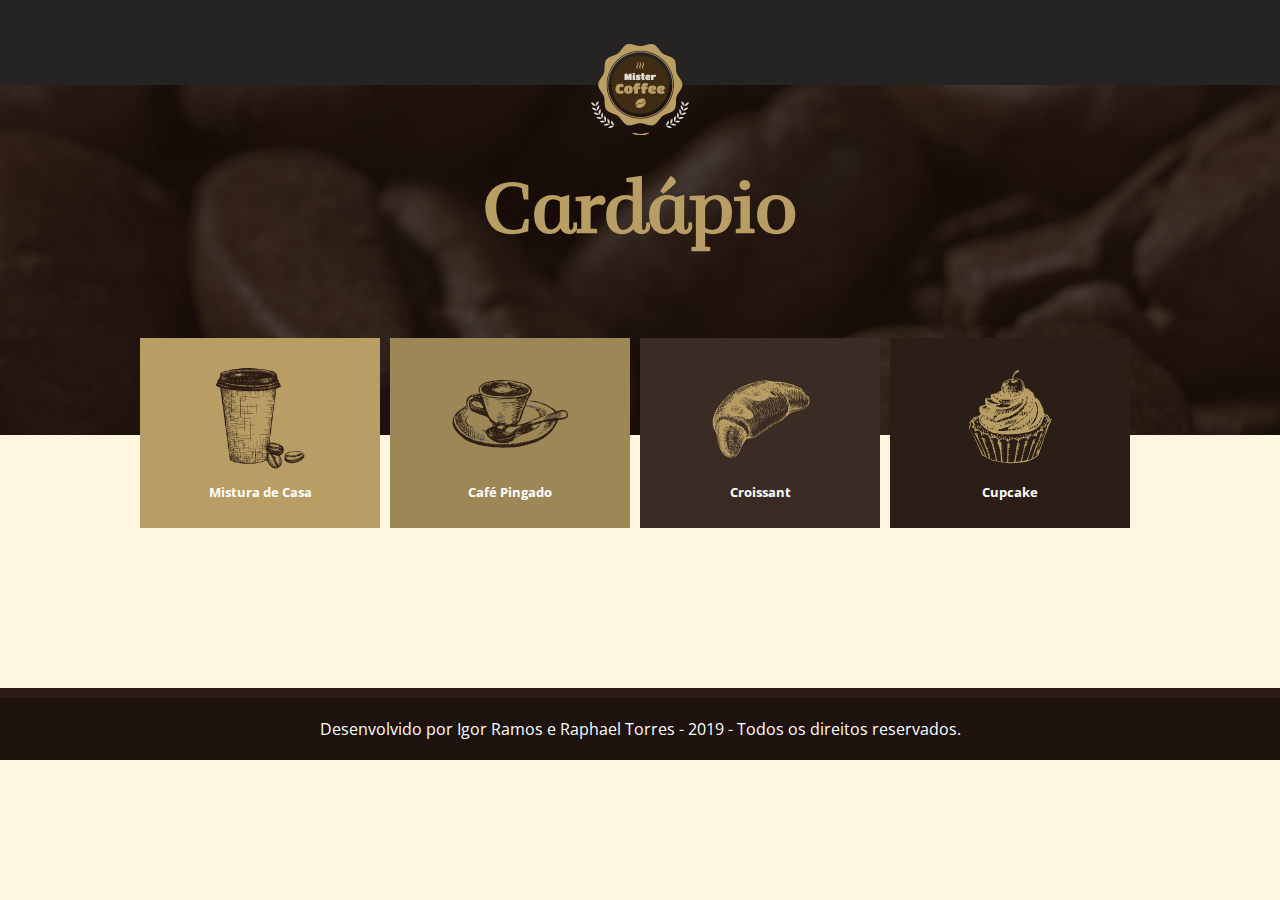
<file: index.html>
<!DOCTYPE html>
<html>
<head>
	<meta charset="UTF-8">
	<title>Cafeteria Vassouras</title>
	<meta charset="utf-8">
	<link rel="icon" href="assests/img/favicon.ico" type="image/x-icon">
	<link rel="stylesheet" href="assets/css/style.css">
	<link href="https://fonts.googleapis.com/css?family=Open+Sans" rel="stylesheet">
</head>

<body>
	<div class="header-top">
		<img src="assets/images/logo.png" class="text-center" id="logo">
	</div>
	<section class="slider">

		<div class="slider-intro aligner">
			<h1>Cardápio</h1>	
		</div>

		<div class="cards-center">
			<div class="intro-c">

				<div class="cards-intro">
					<div class="cards c1 fleft">
						<a href="mistura-da-casa.html">
							<img src="assets/images/icon1.png" class="icon">
						</a>
						<h5> <a href="mistura-da-casa.html">Mistura de Casa</a></h5>
					</div>
					<div class="cards c2 fleft">
						<a href="cafe-pingado.html">
							<img src="assets/images/2.svg" class="icon">
						</a>
						<h5><a href="cafe-pingado.html">Café Pingado</a></h5>
					</div>
					<div class="cards c3 fleft">
						<a href="croissant.html">
							<img src="assets/images/3.svg" class="icon">
						</a>
						<h5><a href="croissant.html">Croissant</a></h5>
					</div>
					<div class="cards c4 fleft">
						<a href="cupcake.html">
							<img src="assets/images/4.svg" class="icon">
						</a>
						<h5><a href="cupcake.html">Cupcake</a></h5>
					</div>
				</div> 

			</div>
		</div>
	</section>
	<footer>
		<div class="footer-top text-center"></div>

		<div class="footer-bottom text-center">
			<p>Desenvolvido por Igor Ramos e Raphael Torres - 2019 - Todos os direitos reservados.</p>
		</div>
	</footer>
</body>
</html>
</file>
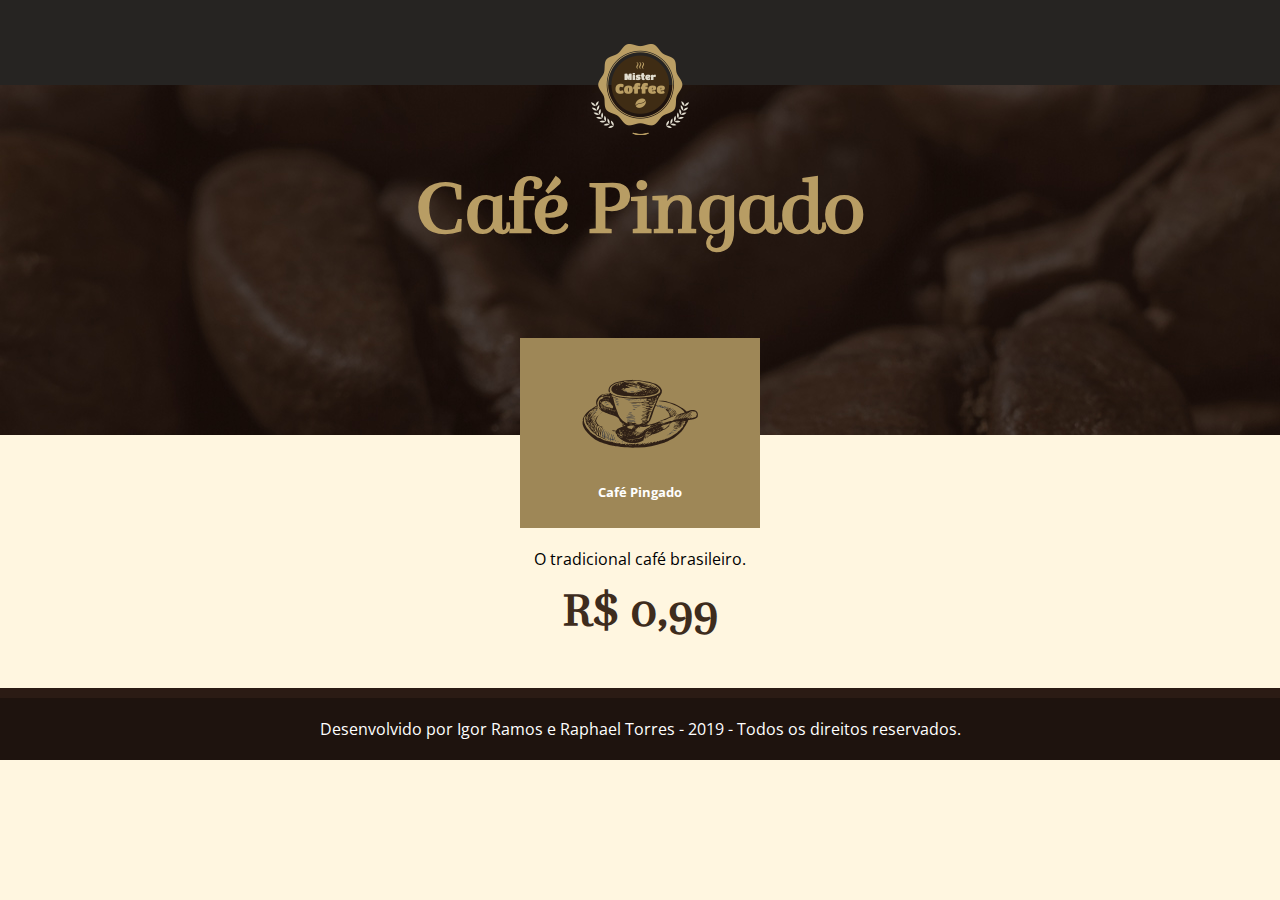
<file: cafe-pingado.html>
<!DOCTYPE html>
<html>
<head>
	<meta charset="UTF-8">
	<title>Cafeteria Vassouras</title>
	<meta charset="utf-8">
	<link rel="icon" href="assests/img/favicon.ico" type="image/x-icon">
	<link rel="stylesheet" href="assets/css/style.css">
	<link href="https://fonts.googleapis.com/css?family=Open+Sans" rel="stylesheet">
</head>

<body>
	<div class="header-top">
		<img src="assets/images/logo.png" class="text-center" id="logo">
	</div>
	<section class="slider">

		<div class="slider-intro aligner">
			<h1>Café Pingado</h1>	
		</div>

		<div class="cards-center">
			<div class="intro-c">

				<div class="cards-intro">
					<div class="cards2 c2">
						<img src="assets/images/2.svg" class="icon">
						<h5>Café Pingado</h5>
					</div>
				</div> 		
				<p class="text-center desc">O tradicional café brasileiro.</p>
				<h1 class="price text-center">R$ 0,99</h1>
			</div>

		</div>

		
	</section>

	<footer>
		<div class="footer-top text-center"></div>

		<div class="footer-bottom text-center">
			<p>Desenvolvido por Igor Ramos e Raphael Torres - 2019 - Todos os direitos reservados.</p>
		</div>
	</footer>
</body>
</html>
</file>
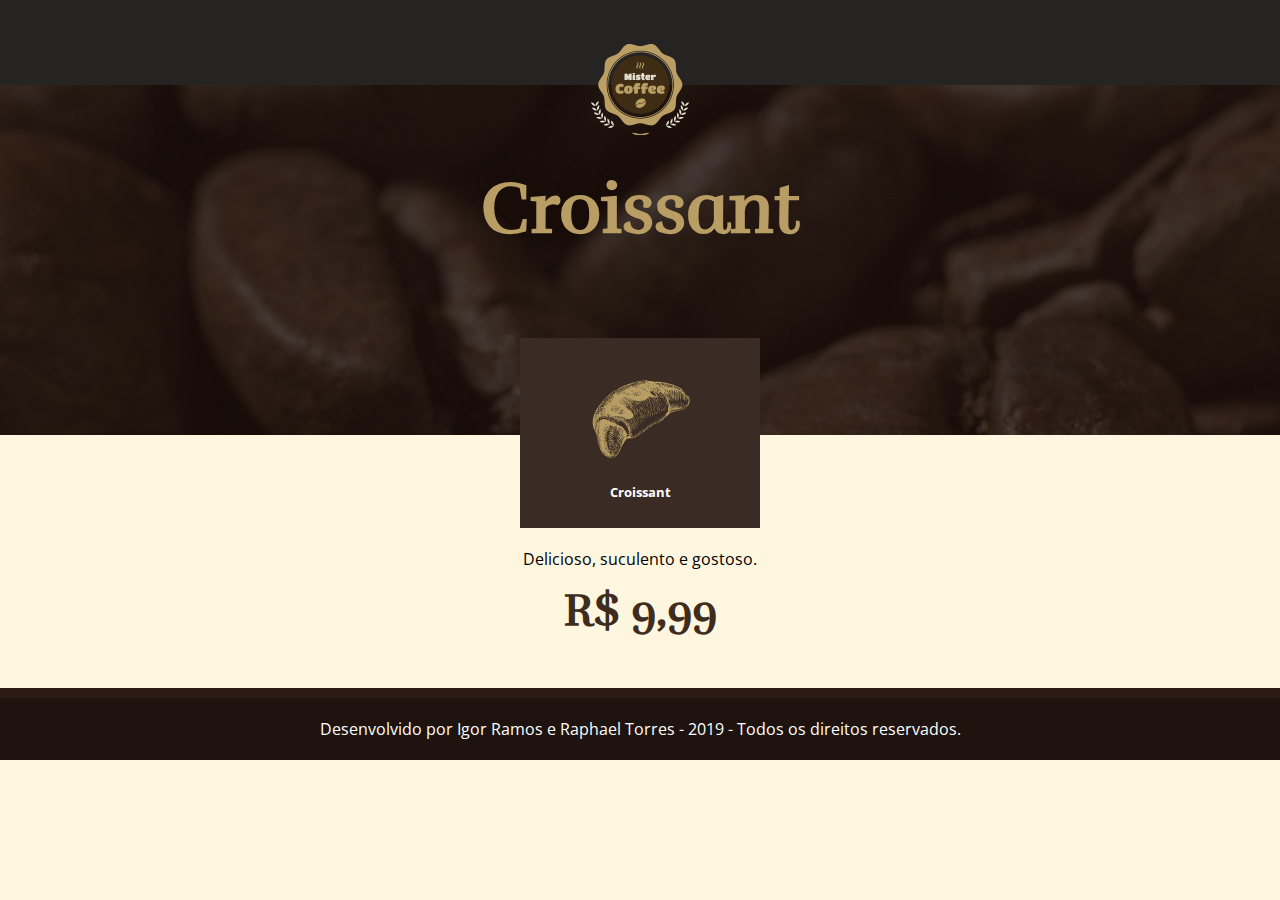
<file: croissant.html>
<!DOCTYPE html>
<html>
<head>
	<meta charset="UTF-8">
	<title>Cafeteria Vassouras</title>
	<meta charset="utf-8">
	<link rel="icon" href="assests/img/favicon.ico" type="image/x-icon">
	<link rel="stylesheet" href="assets/css/style.css">
	<link href="https://fonts.googleapis.com/css?family=Open+Sans" rel="stylesheet">
</head>

<body>
	<div class="header-top">
		<img src="assets/images/logo.png" class="text-center" id="logo">
	</div>
	<section class="slider">

		<div class="slider-intro aligner">
			<h1>Croissant</h1>	
		</div>

		<div class="cards-center">
			<div class="intro-c">

				<div class="cards-intro">
					<div class="cards2 c3">
						<img src="assets/images/3.svg" class="icon">
						<h5>Croissant</h5>
					</div>
				</div> 		
				<p class="text-center desc">Delicioso, suculento e gostoso.</p>
				<h1 class="price text-center">R$ 9,99</h1>
			</div>

		</div>

		
	</section>

	<footer>
		<div class="footer-top text-center"></div>

		<div class="footer-bottom text-center">
			<p>Desenvolvido por Igor Ramos e Raphael Torres - 2019 - Todos os direitos reservados.</p>
		</div>
	</footer>
</body>
</html>
</file>
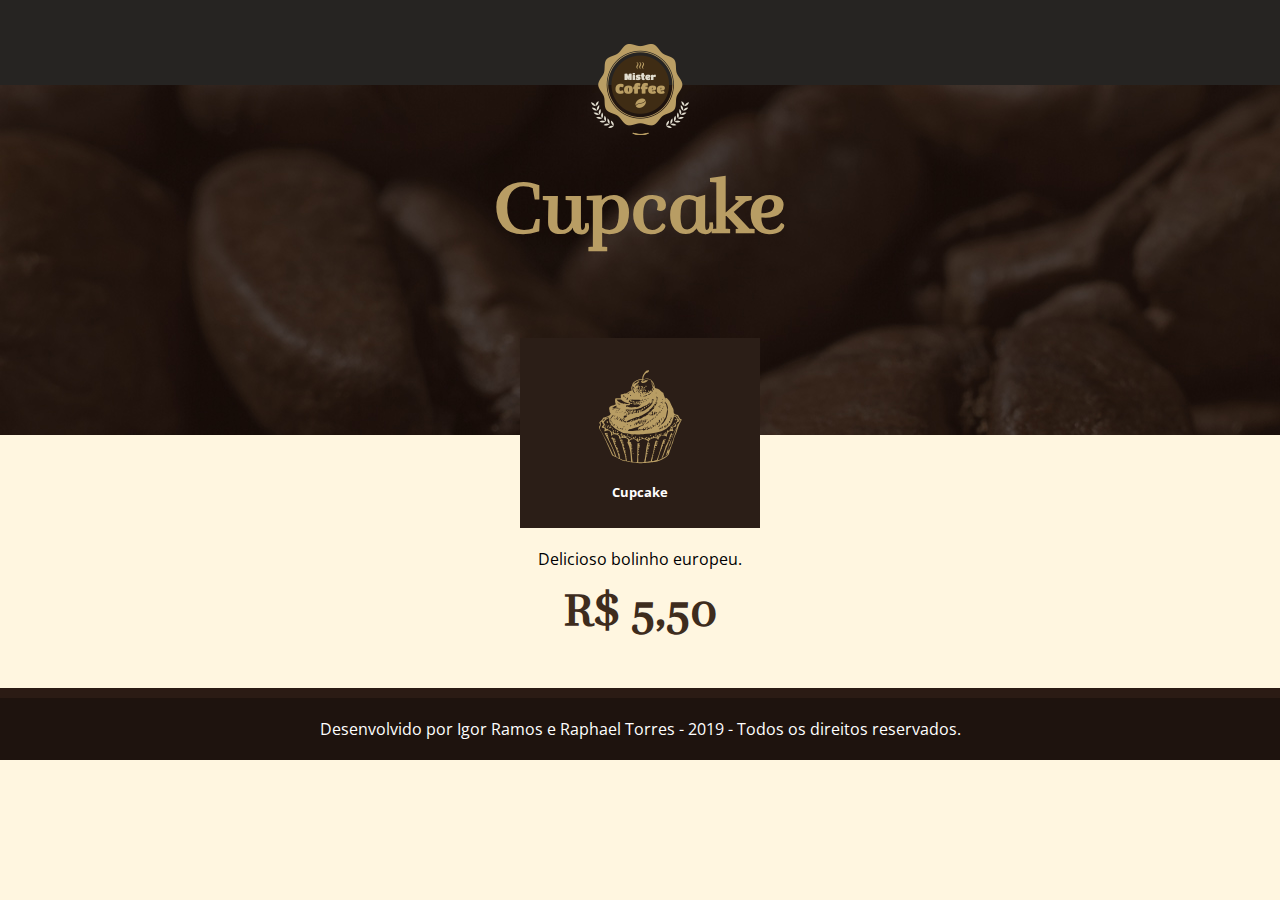
<file: cupcake.html>
<!DOCTYPE html>
<html>
<head>
	<meta charset="UTF-8">
	<title>Cafeteria Vassouras</title>
	<meta charset="utf-8">
	<link rel="icon" href="assests/img/favicon.ico" type="image/x-icon">
	<link rel="stylesheet" href="assets/css/style.css">
	<link href="https://fonts.googleapis.com/css?family=Open+Sans" rel="stylesheet">
</head>

<body>
	<div class="header-top">
		<img src="assets/images/logo.png" class="text-center" id="logo">
	</div>
	<section class="slider">

		<div class="slider-intro aligner">
			<h1>Cupcake</h1>	
		</div>

		<div class="cards-center">
			<div class="intro-c">

				<div class="cards-intro">
					<div class="cards2 c4">
						<img src="assets/images/4.svg" class="icon">
						<h5>Cupcake</h5>
					</div>
				</div> 		
				<p class="text-center desc">Delicioso bolinho europeu.</p>
				<h1 class="price text-center">R$ 5,50</h1>
			</div>

		</div>

		
	</section>

	<footer>
		<div class="footer-top text-center"></div>

		<div class="footer-bottom text-center">
			<p>Desenvolvido por Igor Ramos e Raphael Torres - 2019 - Todos os direitos reservados.</p>
		</div>
	</footer>
</body>
</html>
</file>
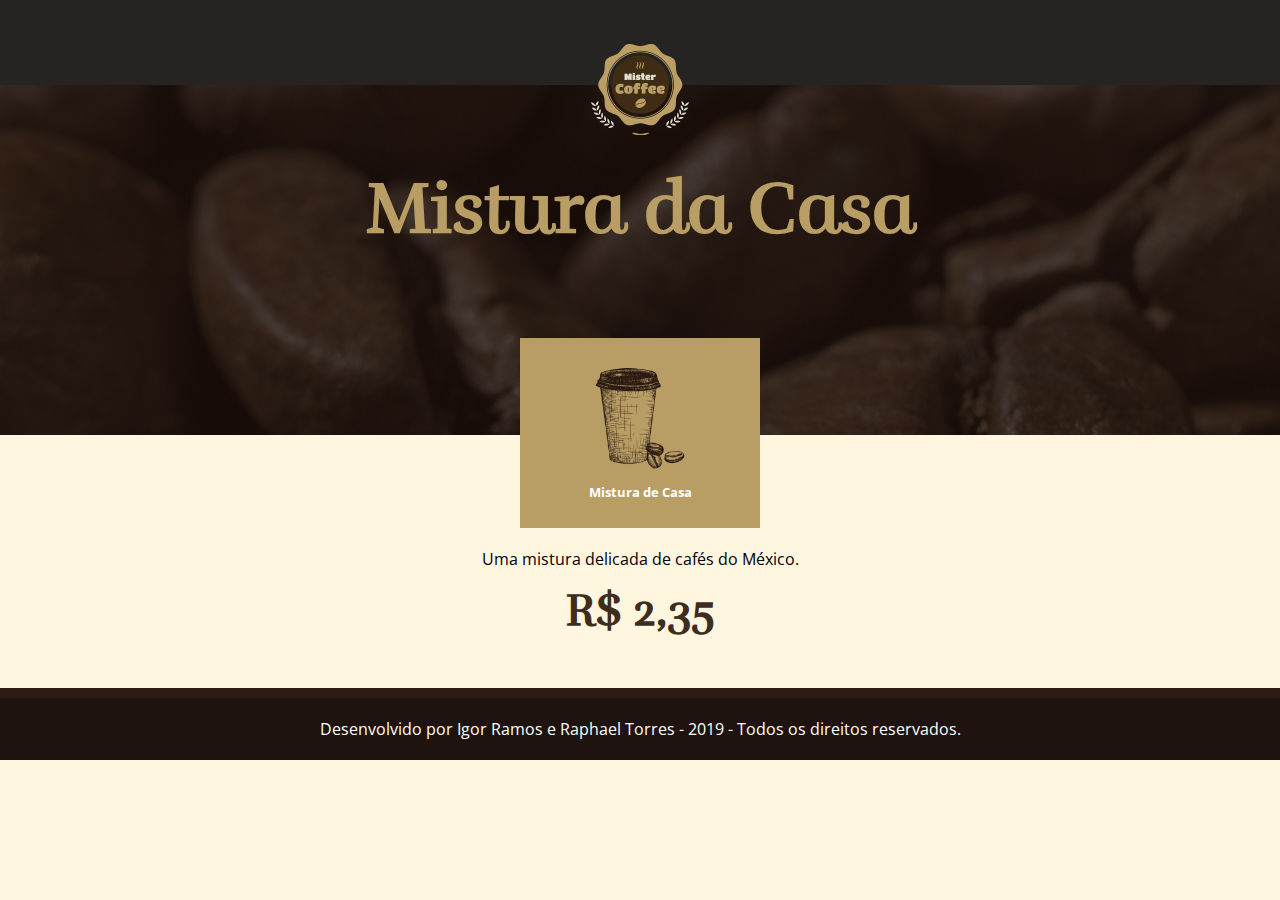
<file: mistura-da-casa.html>
<!DOCTYPE html>
<html>
<head>
	<meta charset="UTF-8">
	<title>Cafeteria Vassouras</title>
	<meta charset="utf-8">
	<link rel="icon" href="assests/img/favicon.ico" type="image/x-icon">
	<link rel="stylesheet" href="assets/css/style.css">
	<link href="https://fonts.googleapis.com/css?family=Open+Sans" rel="stylesheet">
</head>

<body>
	<div class="header-top">
		<img src="assets/images/logo.png" class="text-center" id="logo">
	</div>
	<section class="slider">

		<div class="slider-intro aligner">
			<h1>Mistura da Casa</h1>	
		</div>

		<div class="cards-center">
			<div class="intro-c">

				<div class="cards-intro">
					<div class="cards2 c1">
						<img src="assets/images/icon1.png" class="icon">
						<h5>Mistura de Casa</h5>
					</div>
				</div> 		
				<p class="text-center desc">Uma mistura delicada de cafés do México.</p>
				<h1 class="price text-center">R$ 2,35</h1>
			</div>

		</div>

		
	</section>

	<footer>
		<div class="footer-top text-center"></div>

		<div class="footer-bottom text-center">
			<p>Desenvolvido por Igor Ramos e Raphael Torres - 2019 - Todos os direitos reservados.</p>
		</div>
	</footer>
</body>
</html>
</file>
<file: assets/css/style.css>
@font-face {
    font-family: 'RufinaALT02';
    src: url('../fonts/rufina-alt02_regular.eot');
    src: url('../fonts/rufina-alt02_regular.eot?#iefix') format('embedded-opentype'),
    url('../fonts/rufina-alt02_regular.woff') format('woff'),
    url('../fonts/rufina-alt02_regular.ttf') format('truetype'),
    url('../fonts/rufina-alt02_regular.svg#rufina-alt02_regular') format('svg');
    font-weight: normal;
    font-style: normal;
}
* {
	margin: 0;
	padding: 0;
	font-family: 'Open Sans', sans-serif;
}
body {
	background: #fff6e0;
}
h1 {
	font-family: 'RufinaALT02', Georgia, serif;
	text-align: center;
}
h5 {
	color: #fff !important;
}
h1, h2, h3, h4, h5 {
	color: #b89d64;
}
.text-center {
	text-align: center;
}
a:link {
  color: #fff;
  text-decoration: none;
}
a:visited {
  color: #fff;
}
  color: hotpink;
}
a:active {
  color: #fff;
}
.header-top {
	height: 45px;
	padding: 20px 0;
	text-align: center;
	margin: 0 auto;
	width: 100%;
	background: #262422;
}
.slider-intro{
	height: 250px;
	width: 100%;
	display: block;
	background: url('../images/main-slider-img.jpg') repeat-x;
	padding: 50px 0;
}
.slider-intro h1 {
	font-size: 72px;
	margin-top: 40px;
}
.cards {
	width: 20%;
	height: 150px;
	padding: 20px;
	margin: 0;
	margin: 0 10px 0 0;
	text-align: center;
}
.cards2 {
	width: 20%;
	height: 150px;
	padding: 20px;
	margin: 0 auto;
	text-align: center;
}
.intro-c {
	width: 1000px;
	height: 350px;
	display: block;
	margin: 0 auto;
	//background: blue;
}
.cards-center {
	margin-top: -97.5px;
	width: 100%;
	height: 350px;
}
.c1 {
	background: #b89d64;
}
.c2 {
	background: #9e8757;
}
.c3 {
	background: #3a2c24;
}
.c4 {
	background: #2b1e17;
}
.icon {
	width: 120px;
}
.footer-top {
	background: #2b1b14;
	width: 100%;
	height: 10px;
}
.footer-bottom {
	background: #1e130e;
	width: 100%;
	padding: 20px 0;
}
.footer-bottom p {
	color: #fff;
}
#logo {
	margin-top: 24px;
}
.fleft {
	float: left;
}
.desc {
	padding: 20px 0;
}
.price {
	color: #3e2c1d;
	font-size: 45px;
}
</file>
